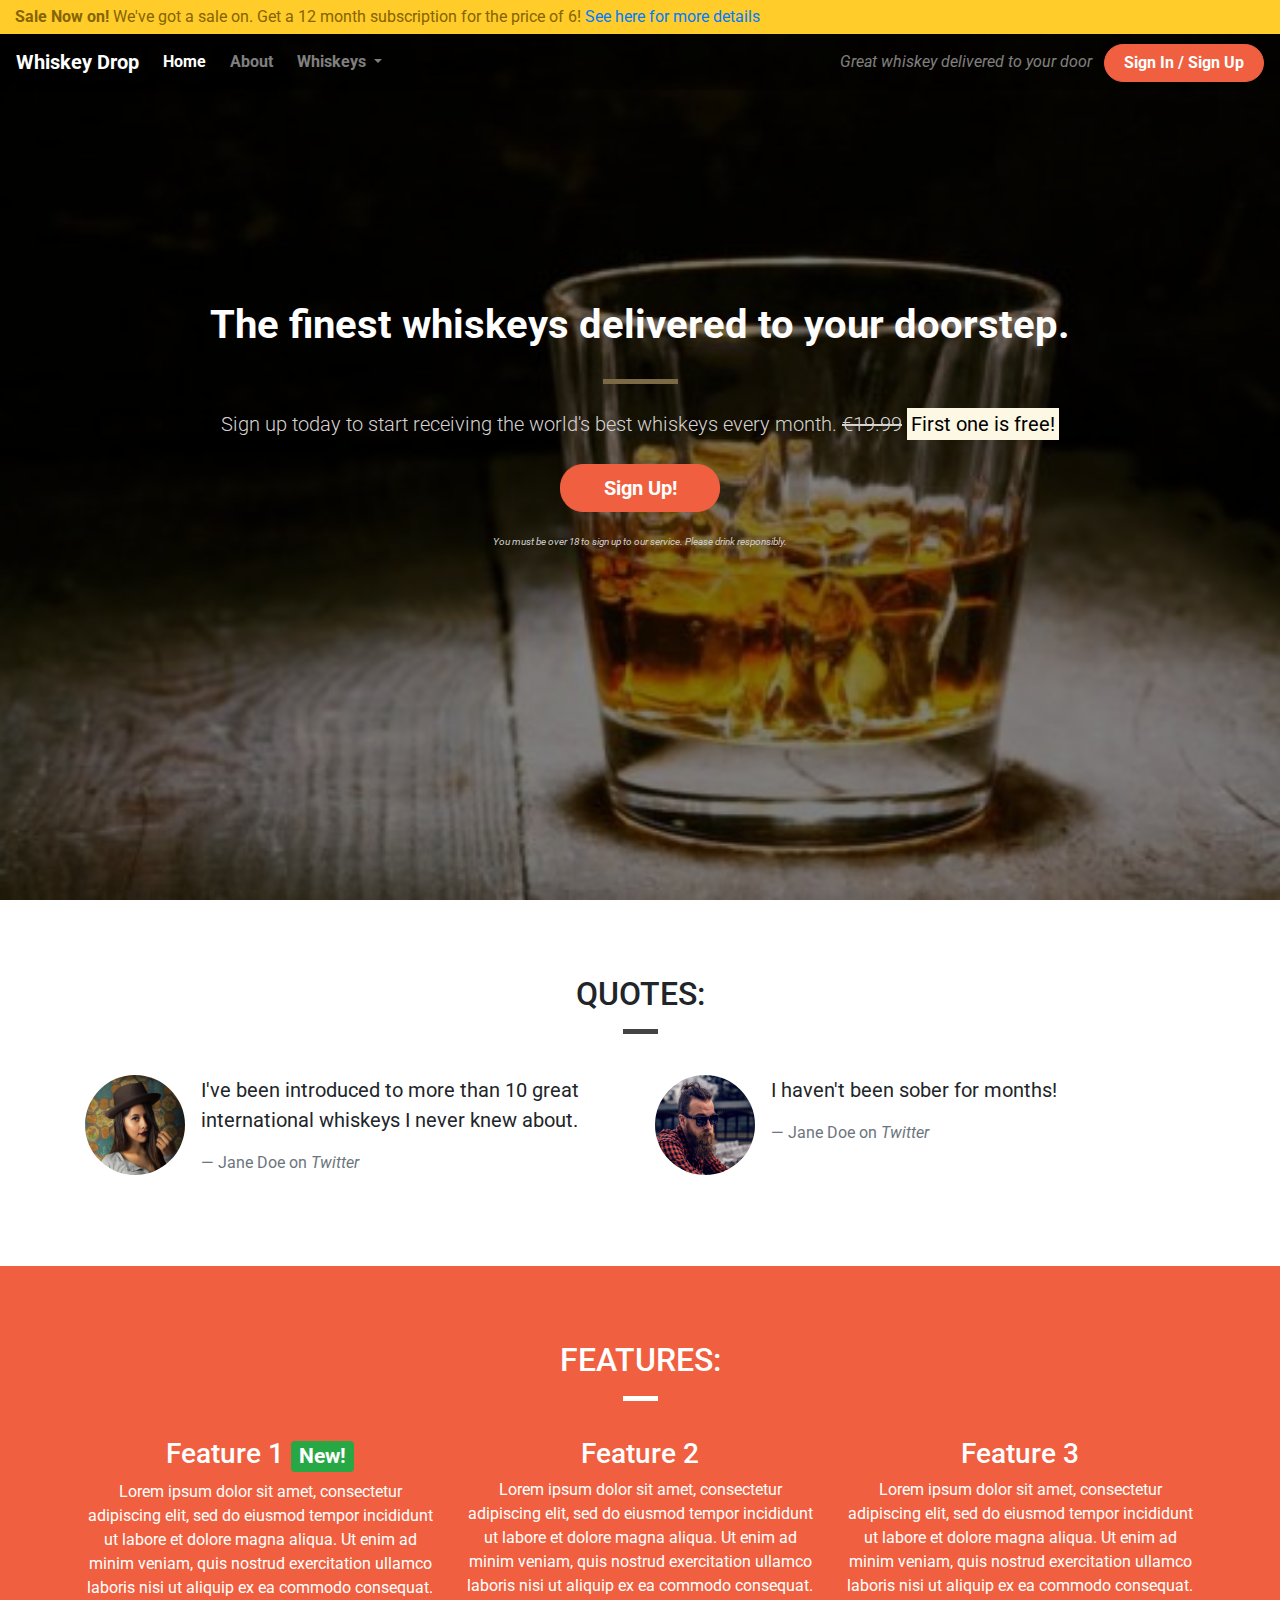
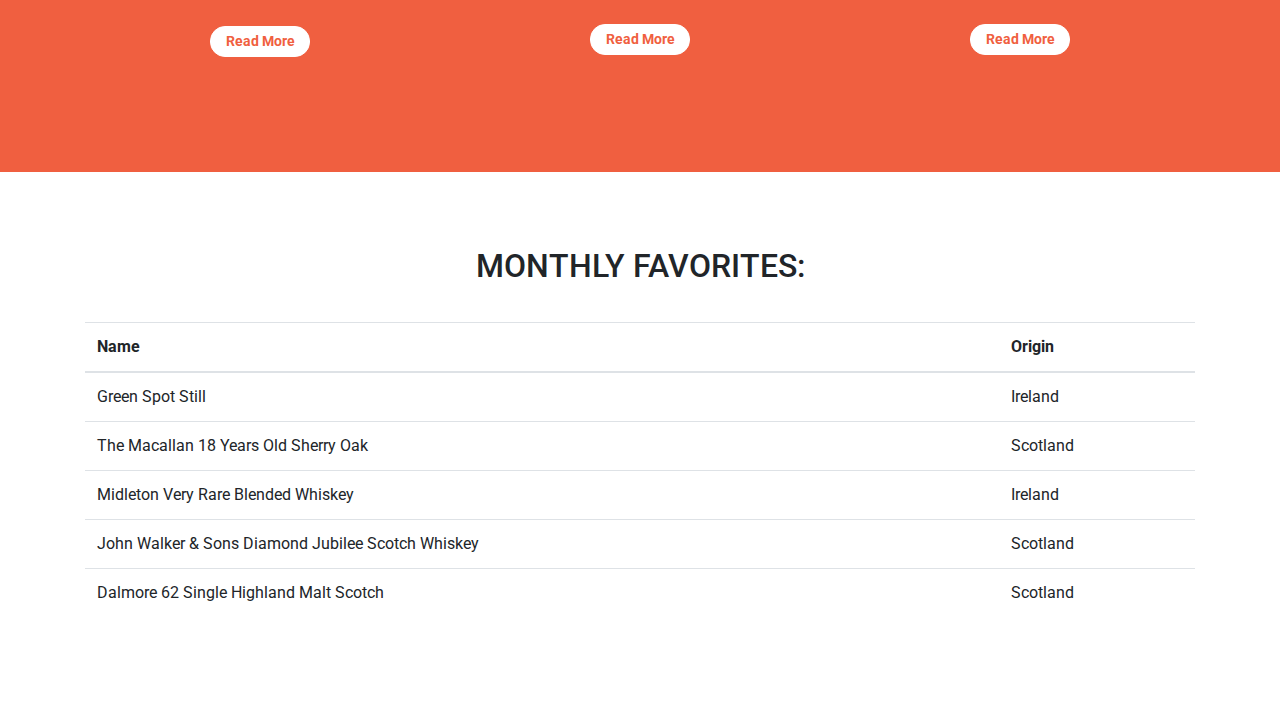
<file: index.html>
<!DOCTYPE html>
<html lang="en-us">

<head>
    <meta charset="utf-8">
    <meta name="viewport" content="width=device-width, initial-scale=1.0">
    <title>Whiskey Drop | Taste a new whiskey every month</title>
    <link rel="stylesheet" href="https://maxcdn.bootstrapcdn.com/bootstrap/4.1.3/css/bootstrap.min.css">
    <link rel="stylesheet" href="https://use.fontawesome.com/releases/v5.6.1/css/all.css" integrity="sha384-gfdkjb5BdAXd+lj+gudLWI+BXq4IuLW5IT+brZEZsLFm++aCMlF1V92rMkPaX4PP" crossorigin="anonymous">
    <link href="https://fonts.googleapis.com/css?family=Roboto:400,700&display=swap" rel="stylesheet">
    <link rel="stylesheet" href="css/style.css" type="text/css" />
</head>

<body>
    <div class="container-fluid navalert-container">
        <div class="container-fluid alert-container">
            <div class="row d-none d-sm-block">
                <div class="col-12">
                    <div class="site-wide-alert alert-warning">
                        <strong>Sale Now on!</strong> We've got a sale on. Get a 12 month subscription for the price of 6! <a href="">See here for more details</a>
                    </div>
                </div>
            </div>
        </div>
        <nav class="navbar navbar-dark navbar-expand-sm">
            <a href="/" class="navbar-brand">Whiskey Drop</a>

            <button class="navbar-toggler ml-auto" type="button" data-toggle="collapse" data-target="#navbarNavDropdown" aria-controls="navbarNavDropdown" aria-expanded="false" aria-label="Toggle navigation">
            <span class="navbar-toggler-icon"></span></button>

            <div class="collapse navbar-collapse" id="navbarNavDropdown">
                <ul class="navbar-nav mr-auto">
                    <li class="active nav-item mr-2"><a class="nav-link" href="/">Home</a></li>
                    <li class="nav-item mr-2"><a class="nav-link" href="">About</a></li>
                    <li class="nav-item dropdown">
                        <a class="nav-link dropdown-toggle" href="#" id="navbarDropdownMenuLink" role="button" data-toggle="dropdown" aria-haspopup="true" aria-expanded="false">
                  Whiskeys
            </a>
                        <div class="dropdown-menu" aria-labelledby="navbarDropdownMenuLink">
                            <a class="dropdown-item" href="#">Irish</a>
                            <a class="dropdown-item" href="#">Scotch</a>
                            <a class="dropdown-item" href="#">Japanese</a>
                            <a class="dropdown-item" href="#">American</a>
                        </div>
                    </li>

                    <li class="nav-item mr-2 d-block d-sm-none"><a class="nav-link" href="">Sign In / Sign Up</a></li>
                </ul>
            </div>
            <div class="d-none d-md-block">
                <p class="navbar-text my-auto mr-2"><i>Great whiskey delivered to your door</i></p>
                <a href="/login" class="btn btn--cta btn--red">Sign In / Sign Up</a>
            </div>
            <!--</div>-->
        </nav>
    </div>
    <!-- Callout -->
    <div class="container-fluid callout-container">
        <div class="opaque-overlay">&nbsp;</div>
        <div class="row">
            <div class="col-12">
                <section class="callout jumbotron text-center">
                    <h1 class="jumbotron-header">The finest whiskeys delivered to your doorstep.</h1>
                    <hr class="block-divider block-divider--orange">

                    <p class="lead">Sign up today to start receiving the world's best whiskeys every month.
                        <s class="d-none d-sm-inline">€19.99</s>
                        <span class="d-inline d-sm-none"><br></span>
                        <strong><mark>First one is free!</mark></strong></p>
                    <p><button class="btn btn-lg btn--cta btn--red" data-toggle="modal" data-target="#signUpModal">Sign Up!</button></p>
                    <p class="text-muted"><small>You must be over 18 to sign up to our service. Please drink responsibly.</small></p>
                </section>
            </div>
        </div>
    </div>
    <!-- /.callout -->

    <!-- Quotes -->
    <div class="container-wrapper">
        <div class="container quotes-container content-container">
            <section class="quotes">
                <div class="row">
                    <div class="col-12 page-header">
                        <h2 class="text-uppercase">Quotes:</h2>
                        <hr class="block-divider block-divider--short">
                    </div>
                </div>
                <div class="row">
                    <div class="col-12 col-md-6">
                        <div class="media">
                            <div class="d-none d-sm-block">
                                <img src="images/girl-image.png" class="rounded-circle mr-3" height=100 width=100>
                            </div>
                            <div class="media-body">
                                <blockquote class="blockquote">
                                    <p>I've been introduced to more than 10 great international whiskeys I never knew about.</p>
                                    <footer class="blockquote-footer">Jane Doe on <cite title="Twitter">Twitter</cite></footer>
                                </blockquote>
                            </div>
                        </div>
                    </div>
                    <div class="col-12 col-md-6">
                        <div class="media">
                            <div class="d-none d-sm-block">
                                <img src="images/guy-image.png" class="rounded-circle mr-3" height=100 width=100>
                            </div>
                            <div class="media-body">
                                <blockquote class="blockquote">
                                    <p>I haven't been sober for months!</p>
                                    <footer class="blockquote-footer">Jane Doe on <cite title="Twitter">Twitter</cite></footer>
                                </blockquote>
                            </div>
                        </div>
                    </div>
                </div>
            </section>
            <!-- /.quotes -->
        </div>
    </div>
    <!-- Features -->
    <div class="container-wrapper container-wrapper--red">
        <div class="container features-container content-container">
            <section class="features">
                <div class="row">
                    <div class="col-12 page-header">
                        <h2 class="text-uppercase">Features:</h2>
                        <hr class="block-divider block-divider--short block-divider--white">
                    </div>
                </div>
                <div class="row">
                    <div class="col-12 col-md-6 col-lg-4">
                        <div class="feature">
                            <h3><i class="fas fa-gift d-none d-sm-block"></i> Feature 1 <span class="badge badge-success">New!</span></h3>
                            <p>Lorem ipsum dolor sit amet, consectetur adipiscing elit, sed do eiusmod tempor incididunt ut labore et dolore magna aliqua. Ut enim ad minim veniam, quis nostrud exercitation ullamco laboris nisi ut aliquip ex ea commodo consequat.</p>
                            <p><a class="btn btn-sm btn-light" href="">Read More</a></p>
                        </div>
                    </div>
                    <div class="col-12 col-md-6 col-lg-4">
                        <div class="feature">
                            <h3><i class="fas fa-credit-card d-none d-sm-block"></i> Feature 2</h3>
                            <p>Lorem ipsum dolor sit amet, consectetur adipiscing elit, sed do eiusmod tempor incididunt ut labore et dolore magna aliqua. Ut enim ad minim veniam, quis nostrud exercitation ullamco laboris nisi ut aliquip ex ea commodo consequat.</p>
                            <p><a class="btn btn-sm btn-light" href="">Read More</a></p>
                        </div>
                    </div>
                    <div class="col-12 d-md-none d-lg-block col-lg-4">
                        <div class="feature">
                            <h3><i class="fas fa-times-circle d-none d-sm-block"></i> Feature 3</h3>
                            <p>Lorem ipsum dolor sit amet, consectetur adipiscing elit, sed do eiusmod tempor incididunt ut labore et dolore magna aliqua. Ut enim ad minim veniam, quis nostrud exercitation ullamco laboris nisi ut aliquip ex ea commodo consequat.</p>
                            <p><a class="btn btn-sm btn-light" href="">Read More</a></p>
                        </div>
                    </div>
                </div>
            </section>
            <!-- /.features -->
        </div>
    </div>

 <!-- Monthly favorites -->
    <div class="container-wrapper">
        <div class="container quotes-container content-container">
            <section class="Monthly favorites">
                <div class="row">
                    <div class="col-12 page-header">
                        <h2 class="text-uppercase">Monthly favorites:</h2>
                        <hr class="block-divider block-divider--short block-divider--white">
                    </div>
                </div>
                <table class="table">
                    <thead>
                        <tr>
                            <th scope="col">Name</th>
                            <th scope="col">Origin</th>
                        </tr>
                    </thead>
                    <tbody>
                        <tr>
                            <td>Green Spot Still</td>
                            <td>Ireland</td>
                        </tr>
                        <tr>
                            <td>The Macallan 18 Years Old Sherry Oak</td>
                            <td>Scotland</td>
                        </tr>
                        <tr>
                            <td>Midleton Very Rare Blended Whiskey</td>
                            <td>Ireland</td>
                        </tr>
                        <tr>
                            <td>John Walker & Sons Diamond Jubilee Scotch Whiskey</td>
                            <td>Scotland</td>
                        </tr>
                        <tr>
                            <td>Dalmore 62 Single Highland Malt Scotch</td>
                            <td>Scotland</td>
                        </tr>
                    </tbody>
                </table>
            </section>
        </div>
    </div>
    
    <div class="modal" tabindex="-1" role="dialog" id="signUpModal">
        <div class="modal-dialog" role="document">
            <div class="modal-content">
                <div class="modal-header">
                    <h5 class="modal-title">Sign Up To Whiskey Drop!</h5>
                    <button type="button" class="close" data-dismiss="modal" aria-label="Close">
          <span aria-hidden="true">&times;</span>
        </button>
                </div>
                <div class="modal-body">
                    <form>
                        <div class="form-group">
                            <label for="exampleInputEmail1">Email address</label>
                            <input type="email" class="form-control" id="exampleInputEmail1" aria-describedby="emailHelp" placeholder="Enter email">
                            <small id="emailHelp" class="form-text text-muted">We'll never share your email with anyone else.</small>
                        </div>
                        <div class="form-group">
                            <label for="password">Password</label>
                            <input type="password" class="form-control" id="password" placeholder="Password">
                        </div>
                        <div class="form-group">
                            <label for="repeatPassword">Repeat Password</label>
                            <input type="password" class="form-control" id="repeatPassword" placeholder="Repeat Password">
                        </div>
                        <button type="submit" class="btn btn-success">Submit</button>
                    </form>
                </div>
            </div>
        </div>
    </div>

    <script src="https://code.jquery.com/jquery-3.3.1.slim.min.js" integrity="sha384-q8i/X+965DzO0rT7abK41JStQIAqVgRVzpbzo5smXKp4YfRvH+8abtTE1Pi6jizo" crossorigin="anonymous"></script>
    <script src="https://cdnjs.cloudflare.com/ajax/libs/popper.js/1.14.3/umd/popper.min.js" integrity="sha384-ZMP7rVo3mIykV+2+9J3UJ46jBk0WLaUAdn689aCwoqbBJiSnjAK/l8WvCWPIPm49" crossorigin="anonymous"></script>
    <script src="https://stackpath.bootstrapcdn.com/bootstrap/4.1.3/js/bootstrap.min.js" integrity="sha384-ChfqqxuZUCnJSK3+MXmPNIyE6ZbWh2IMqE241rYiqJxyMiZ6OW/JmZQ5stwEULTy" crossorigin="anonymous"></script>
</body>

</html>
</file>
<file: css/style.css>
body { 
    font-family: 'Roboto', sans-serif;
}

.container-wrapper {}

.container-wrapper--red {
    background-color: #f05f40;
    color: white;
}

.alert-container .col-12{
    padding-left: 0;
    padding-right:0;
}

.site-wide-alert {
    border-radius: 0;
    margin-bottom: 0;
    padding: 5px 15px;
    background-color: #ffcc29;
    border-color: #ffcc29;
}

.callout-container {
    height:100vh;
    background: url("../images/Whiskey-background.jpg") no-repeat bottom right fixed; 
      -webkit-background-size: cover;
      -moz-background-size: cover;
      -o-background-size: cover;
      background-size: cover;
      display: flex;
      align-items: center;
      justify-content: center;
      position: relative;
}

.opaque-overlay {
    position: absolute;
    top: 0;
    left: 0;
    height: 100%;
    width: 100%;
    background-color: rgba(0,0,0,0.5);
}
.quotes-container {}

.features-container {}

.favorite-container {}

/*Page headers*/

.page-header {
    margin-bottom: 0;
    border-bottom-color: 0;
    text-align: center;
}

.page-header h2 {
    margin-top: 0;
}

.quotes .page-header {
    margin-bottom: 25px;
}

/*Block-dividers*/

.block-divider {
    width: 75px;
    height: 5px;
    border: 0;
    background-color: #444;
}

.block-divider--orange {
    background-color: #7c6945;
}

.block-divider--white {
    background-color: white
}

.block-divider--short {
    width: 35px;
}

/*Content containers*/

.content-container {
    padding-top: 75px;
    padding-bottom: 75px;
}

/*Navbar*/

.navalert-container {
    position: absolute;
    top: 0;
    left: 0;
    padding-left: 0;
    padding-right: 0;
    z-index: 1;
}

.navbar {
    margin-bottom: 0;
    border: 0;
    width: 100%;
    background-color: rgba(0,0,0,0.25);
}

.navbar .navbar-toggler {
    border:0;
}

.navbar-brand {
    font-weight: bold;
}

.navbar .navbar-nav a {
    font-weight: bold;
}

/*Jumbotron*/

.jumbotron {
    background-color: transparent;
}

.jumbotron-header {
    color: white;
    font-weight: bold;
    margin-bottom: 30px;
}

.jumbotron .lead {
    margin: 25px;
    color: #d7d3d3;
}

.jumbotron small {
    font-size: 60%;
    font-style: italic;
    color: #d0d0d0;
}

/*Buttons*/
.btn--cta {
    font-weight: bold;
    border-radius: 23px;
    width: 160px;
}

.btn--red {
    color: white;
    background-color: #f05f40;
    border-color:#f05f40;
}

.btn-red:hover,
.btn--red:active,
.btn--red:focus,
.btn--red:active:hover {
    background-color: #c38f84;
    border-color: #c38f84;
}

.feature {
    text-align: center;
    margin-bottom : 40px;
}

.feature i {
    text-align: center;
    margin-bottom : 20px;
    font-size: 45px;
    line-height: 45px
}

.feature .btn {
    background-color: white;
    border-color: white;
    border-radius: 15px;
    min-width: 100px;
    font-weight: bold;
    margin-top: 10px;
    color: #f05f40;
}
</file>
